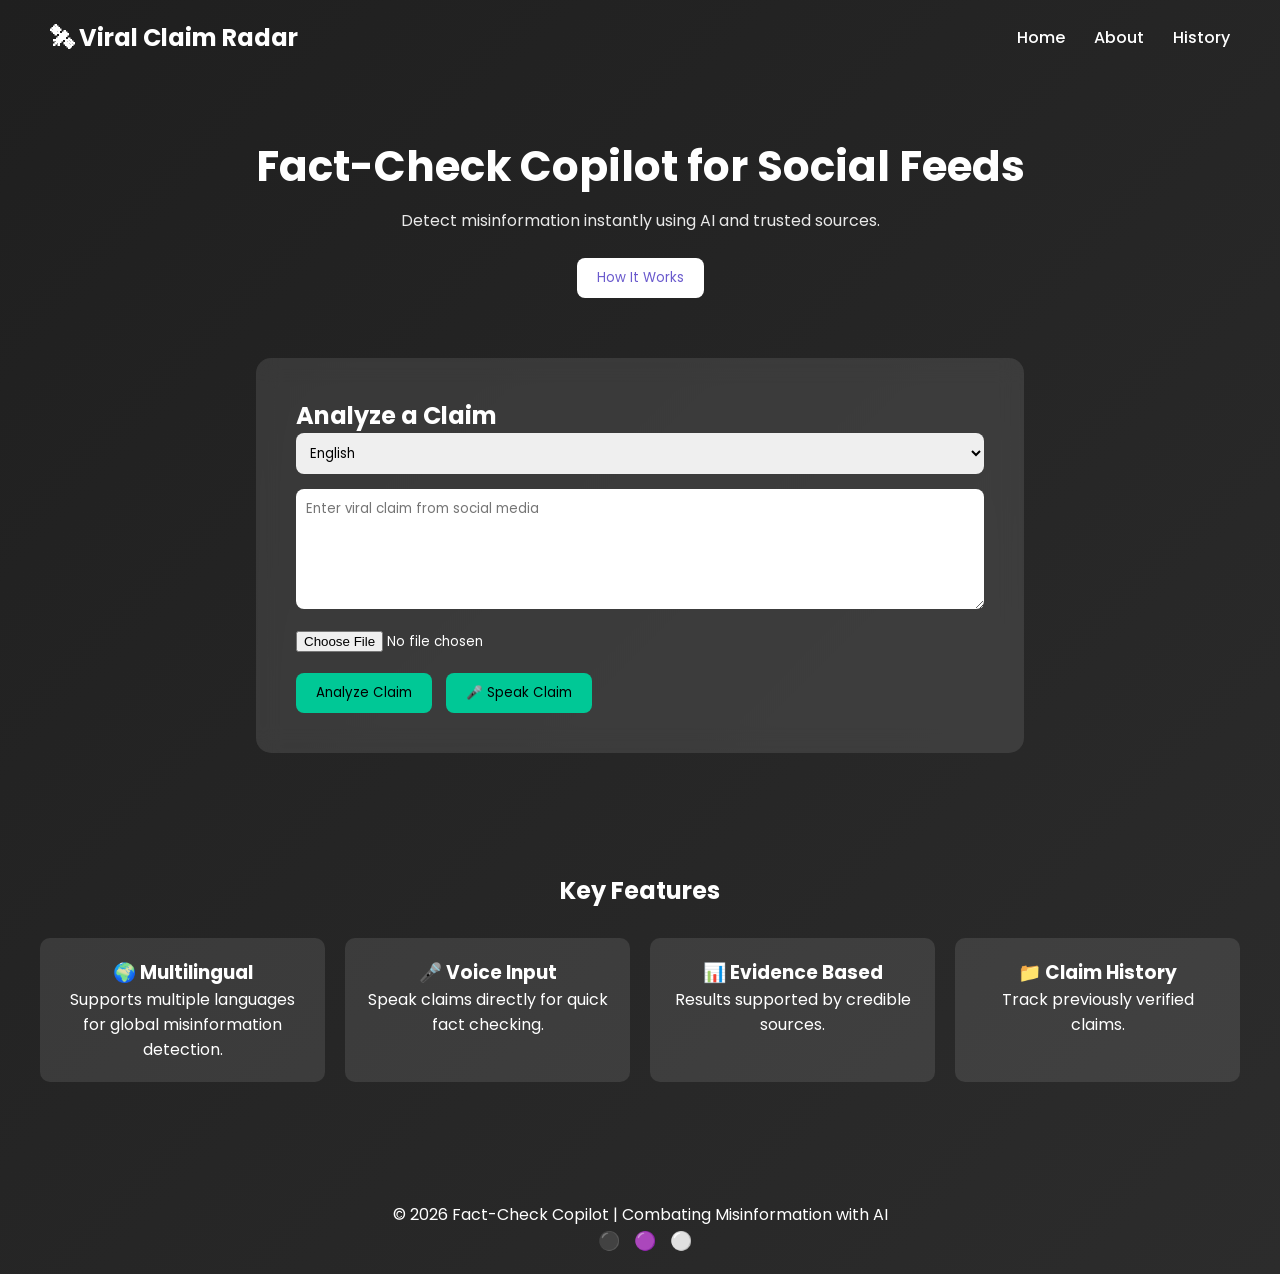
<file: index.html>
<!DOCTYPE html>
<html lang="en">
<head>
<meta charset="UTF-8">
<meta name="viewport" content="width=device-width, initial-scale=1.0">
<title>Viral Claim Radar</title>

<link rel="stylesheet" href="style.css">

<link href="https://fonts.googleapis.com/css2?family=Poppins:wght@300;400;600&display=swap" rel="stylesheet">
</head>

<body>

<nav class="navbar">

<h2>🛰 Viral Claim Radar</h2>

<div class="nav-links">
<a href="index.html">Home</a>
<a href="about.html">About</a>
<a href="history.html">History</a>
</div>

</nav>


<section class="hero">

<h1>Fact-Check Copilot for Social Feeds</h1>
<p>Detect misinformation instantly using AI and trusted sources.</p>

<button class="howBtn" onclick="toggleHow()">How It Works</button>

</section>


<section class="how" id="howSection">

<h2>How It Works</h2>

<div class="steps">

<div class="card">
<h3>1️⃣ Paste Claim</h3>
<p>Enter any viral claim circulating on social media.</p>
</div>

<div class="card">
<h3>2️⃣ Upload Evidence</h3>
<p>Add screenshots or links from social media posts.</p>
</div>

<div class="card">
<h3>3️⃣ AI Verification</h3>
<p>Our AI scans trusted databases and fact checking websites.</p>
</div>

<div class="card">
<h3>4️⃣ Get Results</h3>
<p>Receive verified results with confidence score.</p>
</div>

</div>

</section>


<section class="analyzer">

<div class="glass">

<h2>Analyze a Claim</h2>

<select>
<option>English</option>
<option>Hindi</option>
<option>Spanish</option>
</select>

<textarea id="claimText" placeholder="Enter viral claim from social media"></textarea>
<input type="file">

<div class="buttons">

<button class="analyze" onclick="analyzeClaim()">Analyze Claim</button>

<button class="voice" onclick="startVoice()">🎤 Speak Claim</button>

</div>
<div id="resultCard" class="result-card" style="display:none;">

<h3>Evidence Card</h3>

<p id="score"></p>

<div id="statusBox" class="status-box"></div>

<div class="explanation-panel">

<p id="explanation"></p>

<p id="manipulation"></p>

<p id="sources"></p>

<p id="contradictions"></p>

</div>

</div>

</div>

</section>


<section class="features">

<h2>Key Features</h2>

<div class="feature-grid">

<div class="feature">
<h3>🌍 Multilingual</h3>
<p>Supports multiple languages for global misinformation detection.</p>
</div>

<div class="feature">
<h3>🎤 Voice Input</h3>
<p>Speak claims directly for quick fact checking.</p>
</div>

<div class="feature">
<h3>📊 Evidence Based</h3>
<p>Results supported by credible sources.</p>
</div>

<div class="feature">
<h3>📁 Claim History</h3>
<p>Track previously verified claims.</p>
</div>

</div>

</section>


<footer>

<p>© 2026 Fact-Check Copilot | Combating Misinformation with AI</p>

<!-- THEME ICONS -->

<div class="themes">

<span onclick="setTheme('black')" title="Black Theme">⚫</span>

<span onclick="setTheme('purple')" title="Purple Theme">🟣</span>

<span onclick="setTheme('white')" title="White Theme">⚪</span>

</div>

</nav>

<script src="script.js"></script>
</footer>



</body>
</html>
</file>
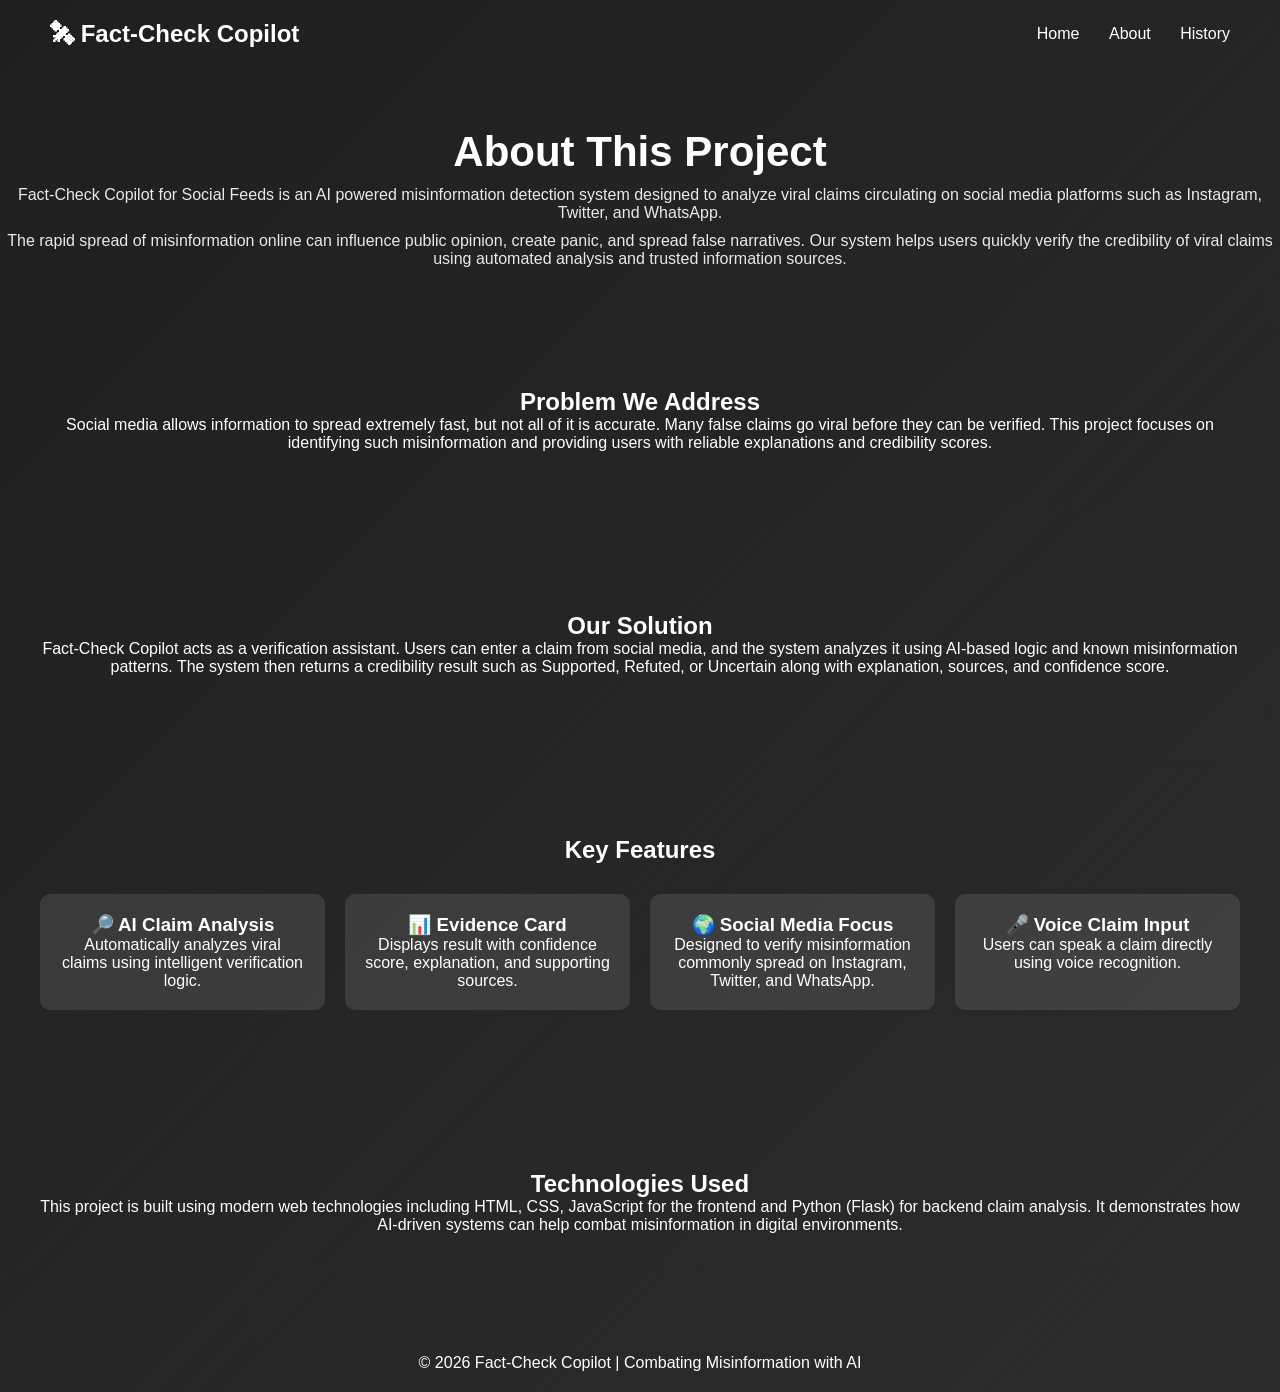
<file: about.html>
<!DOCTYPE html>
<html>
<head>
<title>About</title>
<link rel="stylesheet" href="style.css">
</head>

<body>

<nav class="navbar">

<h2>🛰 Fact-Check Copilot</h2>

<div class="nav-links">
<a href="index.html">Home</a>
<a href="about.html">About</a>
<a href="history.html">History</a>
</div>

</nav>


<section class="hero">

<h1>About This Project</h1>

<p>
Fact-Check Copilot for Social Feeds is an AI powered misinformation detection system designed to analyze viral claims circulating on social media platforms such as Instagram, Twitter, and WhatsApp.
</p>

<p>
The rapid spread of misinformation online can influence public opinion, create panic, and spread false narratives. Our system helps users quickly verify the credibility of viral claims using automated analysis and trusted information sources.
</p>

</section>


<section class="features">

<h2>Problem We Address</h2>

<p>
Social media allows information to spread extremely fast, but not all of it is accurate. Many false claims go viral before they can be verified. This project focuses on identifying such misinformation and providing users with reliable explanations and credibility scores.
</p>

</section>


<section class="features">

<h2>Our Solution</h2>

<p>
Fact-Check Copilot acts as a verification assistant. Users can enter a claim from social media, and the system analyzes it using AI-based logic and known misinformation patterns. The system then returns a credibility result such as Supported, Refuted, or Uncertain along with explanation, sources, and confidence score.
</p>

</section>


<section class="features">

<h2>Key Features</h2>

<div class="feature-grid">

<div class="feature">
<h3>🔎 AI Claim Analysis</h3>
<p>Automatically analyzes viral claims using intelligent verification logic.</p>
</div>

<div class="feature">
<h3>📊 Evidence Card</h3>
<p>Displays result with confidence score, explanation, and supporting sources.</p>
</div>

<div class="feature">
<h3>🌍 Social Media Focus</h3>
<p>Designed to verify misinformation commonly spread on Instagram, Twitter, and WhatsApp.</p>
</div>

<div class="feature">
<h3>🎤 Voice Claim Input</h3>
<p>Users can speak a claim directly using voice recognition.</p>
</div>

</div>

</section>


<section class="features">

<h2>Technologies Used</h2>

<p>
This project is built using modern web technologies including HTML, CSS, JavaScript for the frontend and Python (Flask) for backend claim analysis. It demonstrates how AI-driven systems can help combat misinformation in digital environments.
</p>

</section>


<footer>

<p>© 2026 Fact-Check Copilot | Combating Misinformation with AI</p>

</footer>

</body>
</html>
</file>
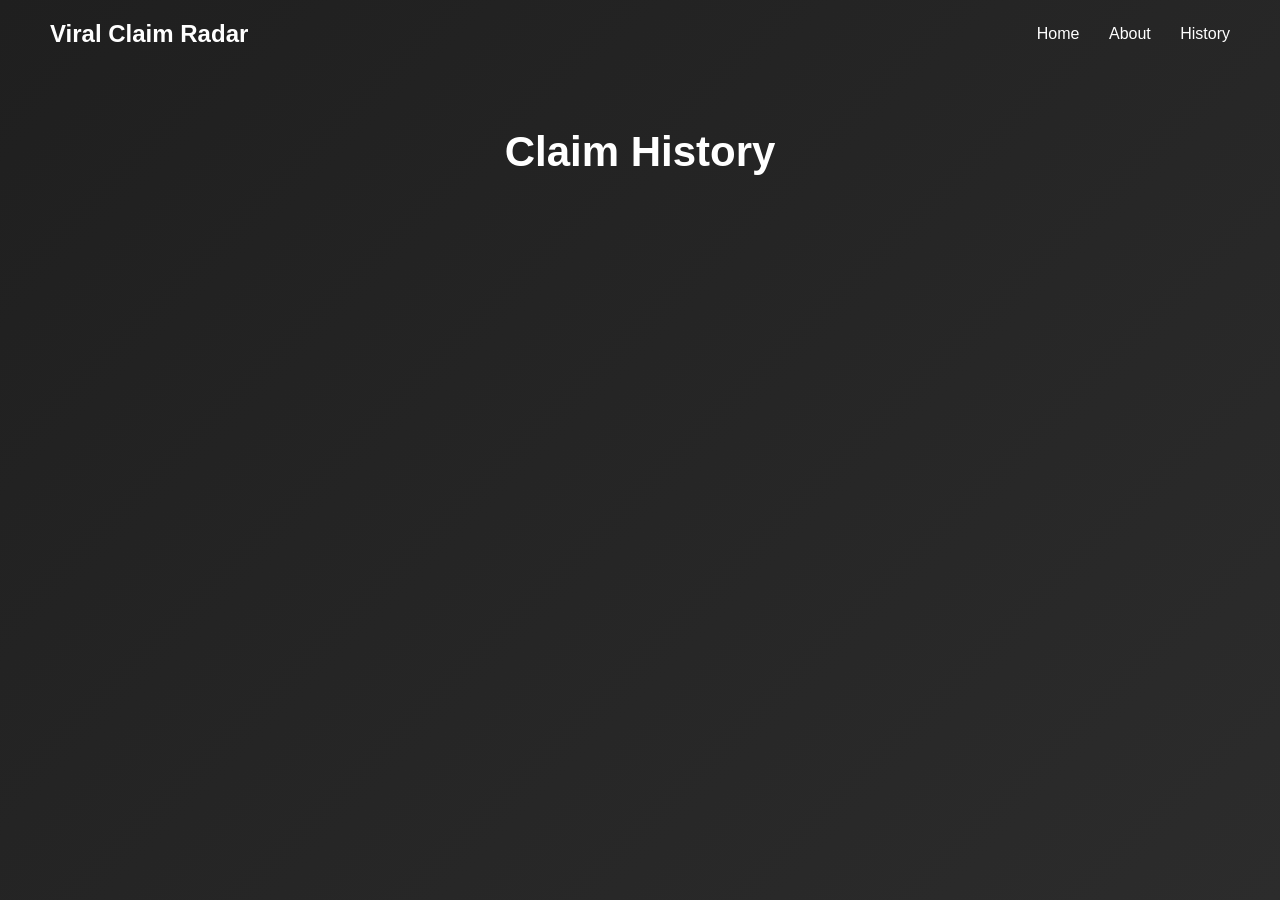
<file: history.html>
<!DOCTYPE html>
<html>
<head>
<title>History</title>
<link rel="stylesheet" href="style.css">
</head>

<body>

<nav class="navbar">

<h2>Viral Claim Radar</h2>

<div class="nav-links">

<a href="index.html">Home</a>
<a href="about.html">About</a>
<a href="history.html">History</a>

</div>

</nav>


<section class="hero">

<h1>Claim History</h1>

<ul id="historyList"></ul>


</section>
<script src="history.js"></script>

</body>
</html>
</file>
<file: style.css>
*{
margin:0;
padding:0;
box-sizing:border-box;
font-family:'Poppins',sans-serif;
}

/* DEFAULT THEME (BLACK) */

body{
background:linear-gradient(135deg,#1f1f1f,#2c2c2c);
color:white;
min-height:100vh;
transition:0.3s;
}
/* NAVBAR */

.navbar{
display:flex;
justify-content:space-between;
padding:20px 50px;
align-items:center;
}

.nav-links a{
margin-left:25px;
color:white;
text-decoration:none;
font-weight:500;
}

/* THEME ICONS */

.themes span{
cursor:pointer;
font-size:18px;
margin-left:10px;
}

/* HERO */

.hero{
text-align:center;
margin-top:60px;
}

.hero h1{
font-size:42px;
}

.hero p{
margin-top:10px;
opacity:0.9;
}

/* HOW BUTTON */

.howBtn{
margin-top:25px;
padding:10px 20px;
border:none;
background:white;
color:#6a5acd;
border-radius:8px;
cursor:pointer;
}

/* HOW SECTION */

.how{
padding:60px;
display:none;
}

.steps{
display:grid;
grid-template-columns:repeat(auto-fit,minmax(200px,1fr));
gap:20px;
margin-top:30px;
}

.card{
background:rgba(255,255,255,0.1);
padding:20px;
border-radius:12px;
backdrop-filter:blur(10px);
}

/* ANALYZER */

.analyzer{
display:flex;
justify-content:center;
margin-top:60px;
}

.glass{
background:rgba(255,255,255,0.1);
padding:40px;
border-radius:15px;
width:60%;
backdrop-filter:blur(12px);
}

/* INPUTS */

textarea{
width:100%;
height:120px;
margin-top:15px;
padding:10px;
border-radius:8px;
border:none;
}

select{
width:100%;
padding:10px;
border-radius:8px;
border:none;
}

input{
margin-top:15px;
}

/* BUTTONS */

.buttons{
margin-top:20px;
}

.analyze{
background:#00c896;
padding:10px 20px;
border:none;
border-radius:8px;
cursor:pointer;
}

.voice{
background:#00c896;
padding:10px 20px;
border:none;
border-radius:8px;
margin-left:10px;
}

/* FEATURES */

.features{
margin-top:80px;
text-align:center;
padding:40px;
}

.feature-grid{
display:grid;
grid-template-columns:repeat(auto-fit,minmax(200px,1fr));
gap:20px;
margin-top:30px;
}

.feature{
background:rgba(255,255,255,0.1);
padding:20px;
border-radius:10px;
}

/* FOOTER */

footer{
margin-top:60px;
text-align:center;
padding:20px;
}

/* RESULT CARD */

.result-card{
margin-top:25px;
padding:20px;
border-radius:12px;
background:white;
color:black;
}

.status-box{
margin-top:15px;
padding:12px;
font-weight:bold;
text-align:center;
border-radius:6px;
color:white;
}

.supported{
background:#2e7d32;
}

.refuted{
background:#c0392b;
}

.uncertain{
background:#b57f00;
}

.explanation-panel{
margin-top:20px;
background:#f5f5f5;
padding:15px;
border-radius:10px;
}

.explanation-panel p{
margin:8px 0;
}

/* PURPLE THEME */

.purple-theme{
background:linear-gradient(135deg,#6a5acd,#8a2be2);
color:white;
}

/* WHITE THEME */

.white-theme{
background:#ffffff;
color:black;
}

.white-theme .nav-links a{
color:black;
}

.white-theme .feature{
background:#f1f1f1;
color:black;
}

.white-theme textarea,
.white-theme select{
background:#f5f5f5;
color:black;
}

.white-theme .glass{
background:#f5f5f5;
}

.white-theme footer{
background:#eee;
color:black;
}
</file>
